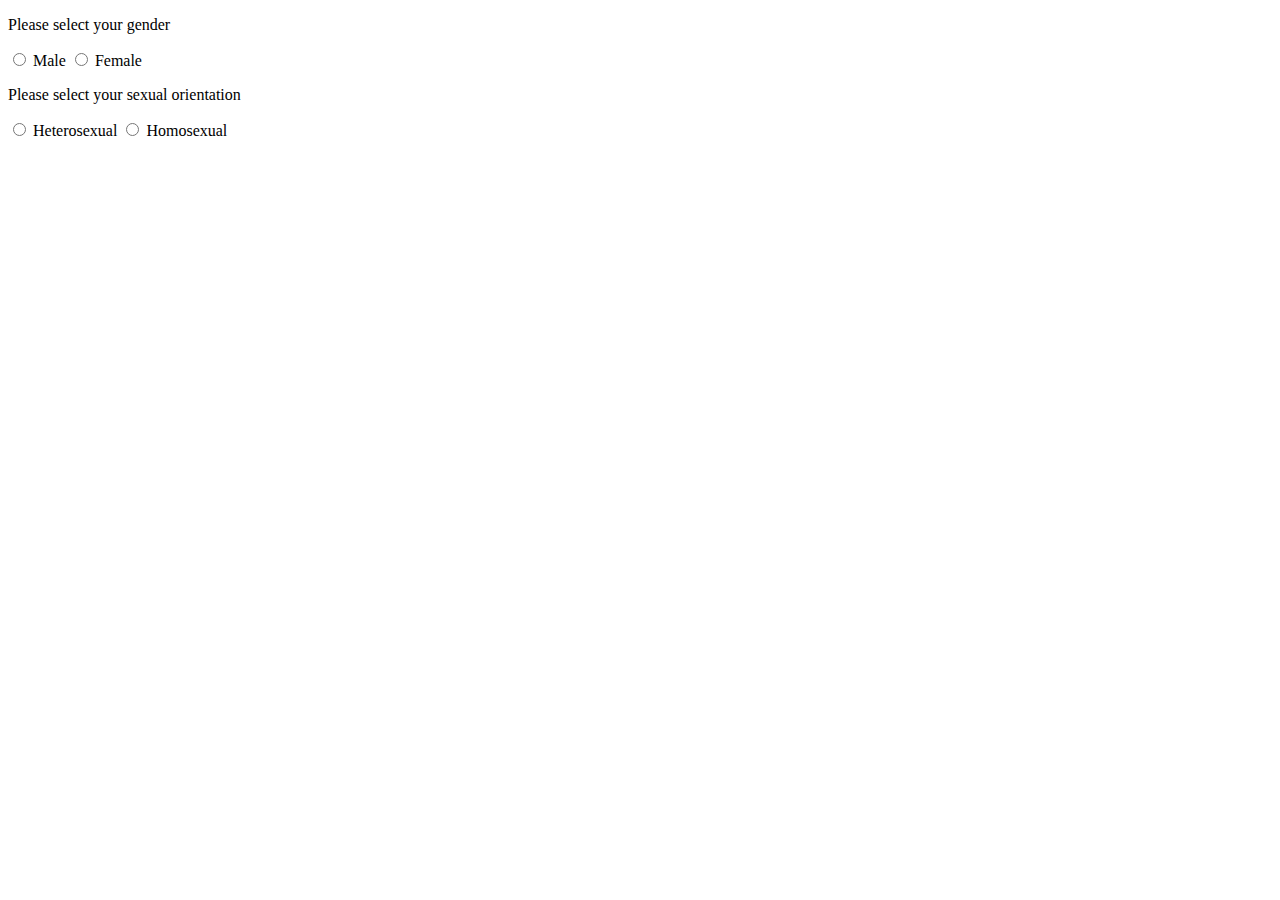
<file: exercises/03-Type-Radio/index.html>
<!DOCTYPE html>
<html>
	<head>
		<meta charset="utf-8" />
		<meta name="viewport" content="width=device-width" />
		<title>4Geeks Academy</title>
	</head>
	<body>
		<form>
			<p>Please select your gender</p>
			<input type="radio" id="male" name="gender" value="Male" />
			<label for="male">Male</label>
			<input type="radio" id="female" name="gender" value="female" />
			<label for="female">Female</label>
			<br />
			<p>Please select your sexual orientation</p>
			<input type="radio" id="heterosexual" name="sexual_orientation" value="Heterosexual" />
			<label for="heterosexual">Heterosexual</label>
			<input type="radio" id="homosexual" name="sexual_orientation" value="Homosexual" />
			<label for="homosexual">Homosexual</label>
		</form>
	</body>
</html>
</file>
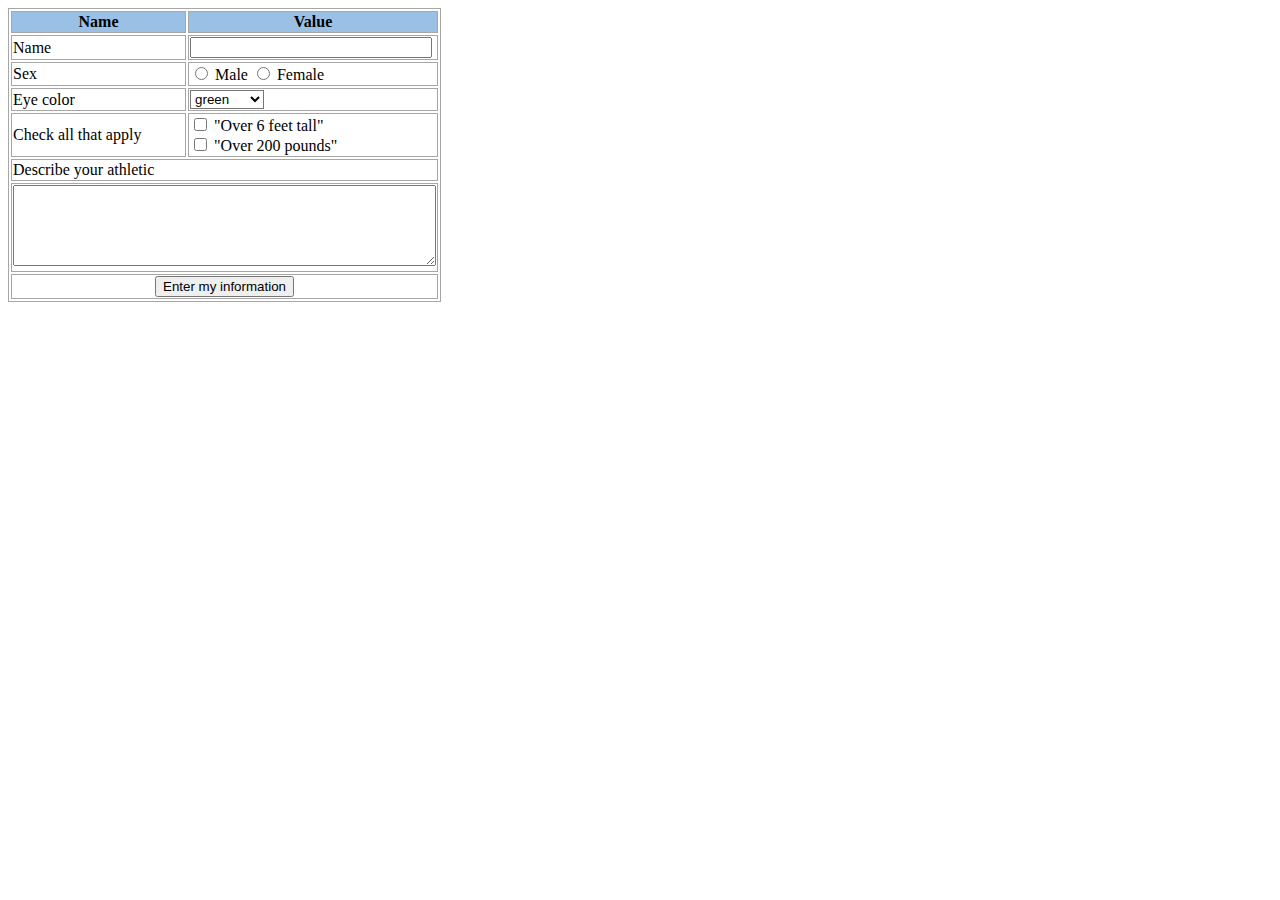
<file: exercises/04-Replicate-simple-form/index.html>
<!DOCTYPE html>
<html>
	<head>
		<meta charset="utf-8" />
		<meta name="viewport" content="width=device-width" />
		<title>4Geeks Academy</title>
		<style>
			div {
				width: 30%;
			}
			table,
			th,
			td {
				border: 1px solid #a6a6a6;
			}
			th {
				background-color: #9ac0e6;
			}
			select {
				background-color: white;
				width: 30%;
			}
			#button {
				margin: auto;
				display: block;
			}
			#text {
				width: 95%;
			}
		</style>
	</head>
	<body>
		<form>
			<div>
				<table>
					<tr>
						<th>Name</th>
						<th>Value</th>
					</tr>
					<tr>
						<td><label for="name">Name</label></td>
						<td><input id="text" type="text" /></td>
					</tr>
					<tr>
						<td><label for="sex">Sex</label></td>
						<td>
							<input type="radio" id="male" name="sex" value="Male" />
							<label for="male">Male</label>
							<input type="radio" id="female" name="sex" value="Female" />
							<label for="female">Female</label>
						</td>
					</tr>
					<tr>
						<td><label for="eye_color">Eye color</label></td>
						<td>
							<select name="eye_color">
								<option selected="selected" value="green">green</option>
								<option value="black">black</option>
								<option value="blue">blue</option>
							</select>
						</td>
					</tr>
					<tr>
						<td><label for="height_weight">Check all that apply</label></td>
						<td>
							<input type="checkbox" id="tall" name="tall" />
							<label for="tall">"Over 6 feet tall"</label><br />
							<input type="checkbox" id="fat" name="fat" />
							<label for="fat">"Over 200 pounds"</label>
						</td>
					</tr>
					<tr>
						<td colspan="2"><label for="ability">Describe your athletic</label></td>
					</tr>
					<tr>
						<td colspan="2"><textarea name="ability" id="ability" cols="50" rows="5"></textarea></td>
					</tr>
					<tr>
						<td colspan="2"><input id="button" type="submit" value="Enter my information" /></td>
					</tr>
				</table>
			</div>
		</form>
	</body>
</html>
</file>
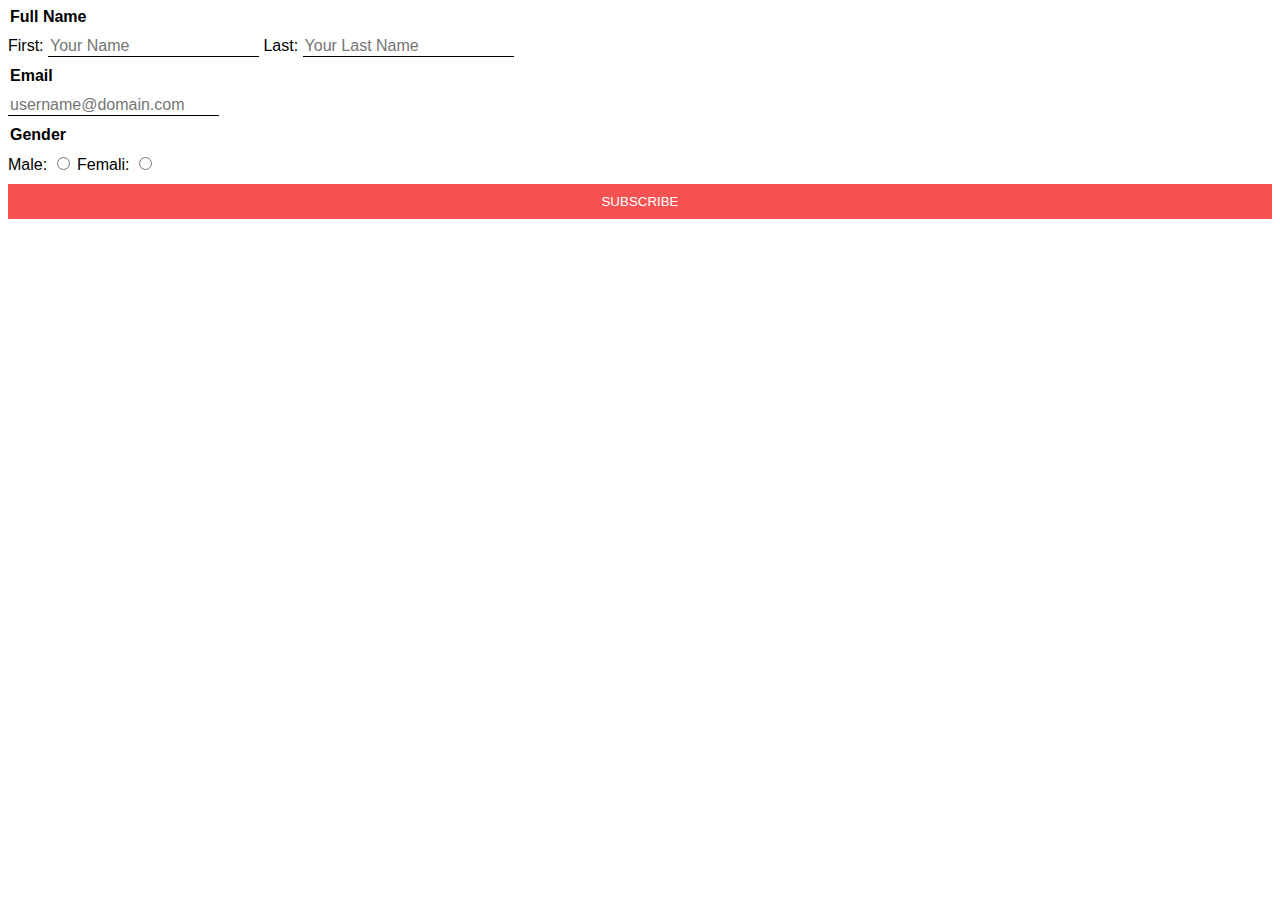
<file: exercises/06-fieldsets-labels-and-styles/index.html>
<!DOCTYPE html>
<html>
	<head>
		<meta charset="utf-8" />
		<meta name="viewport" content="width=device-width" />
		<title>4Geeks Academy</title>
		<link rel="stylesheet" href="style.css" />
	</head>
	<body>
		<form action="#" method="get" target="_parent">
			<fieldset>
				<legend>Full Name</legend>
				<label for="firstname">First:</label>
				<input type="Text" name="firstname" placeholder="Your Name" />
				<label for="lastname">Last:</label>
				<input type="Text" name="lastname" placeholder="Your Last Name" />
			</fieldset>
			<fieldset>
				<legend>Email</legend>
				<input type="Text" name="email" placeholder="username@domain.com" />
			</fieldset>
			<fieldset>
				<legend>Gender</legend>
				<label for="gender">Male:</label>
				<input type="radio" name="gender" value="male" />
				<label for="gender">Femali:</label>
				<input type="radio" name="gender" value="female" />
			</fieldset>
			<input type="submit" value="SUBSCRIBE" />
		</form>
	</body>
</html>
</file>
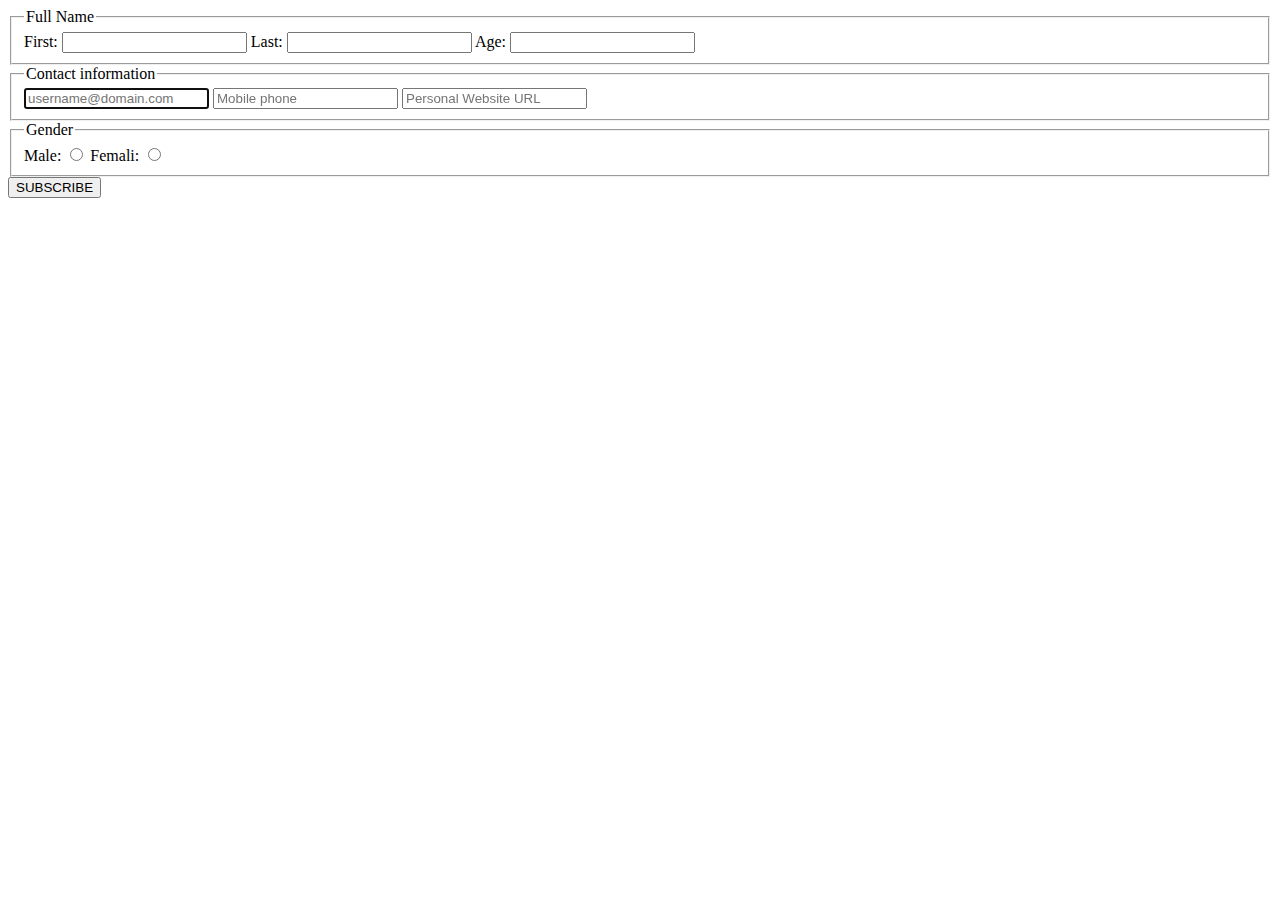
<file: exercises/07-HTML-five-forms/index.html>
<!DOCTYPE html>
<html>
	<head>
		<meta charset="utf-8" />
		<meta name="viewport" content="width=device-width" />
		<title>4Geeks Academy</title>
	</head>
	<body>
		<form action="#" method="get" target="_parent">
			<fieldset>
				<legend>Full Name</legend>
				<label for="firstname">First:</label>
				<input type="Text" name="firstname" />
				<label for="lastname">Last:</label>
				<input type="Text" name="lastname" />
				<label for="lastname">Age:</label>
				<input type="Text" name="age" />
			</fieldset>
			<fieldset>
				<legend>Contact information</legend>
				<input type="email" name="email" placeholder="username@domain.com" required autofocus />
				<input type="tel" name="phone" placeholder="Mobile phone" />
				<input type="url" name="website" placeholder="Personal Website URL" />
			</fieldset>
			<fieldset>
				<legend>Gender</legend>
				<label for="gender">Male:</label>
				<input type="radio" name="gender" value="male" />
				<label for="gender">Femali:</label>
				<input type="radio" name="gender" value="female" />
			</fieldset>
			<input type="submit" value="SUBSCRIBE" />
		</form>
	</body>
</html>
</file>
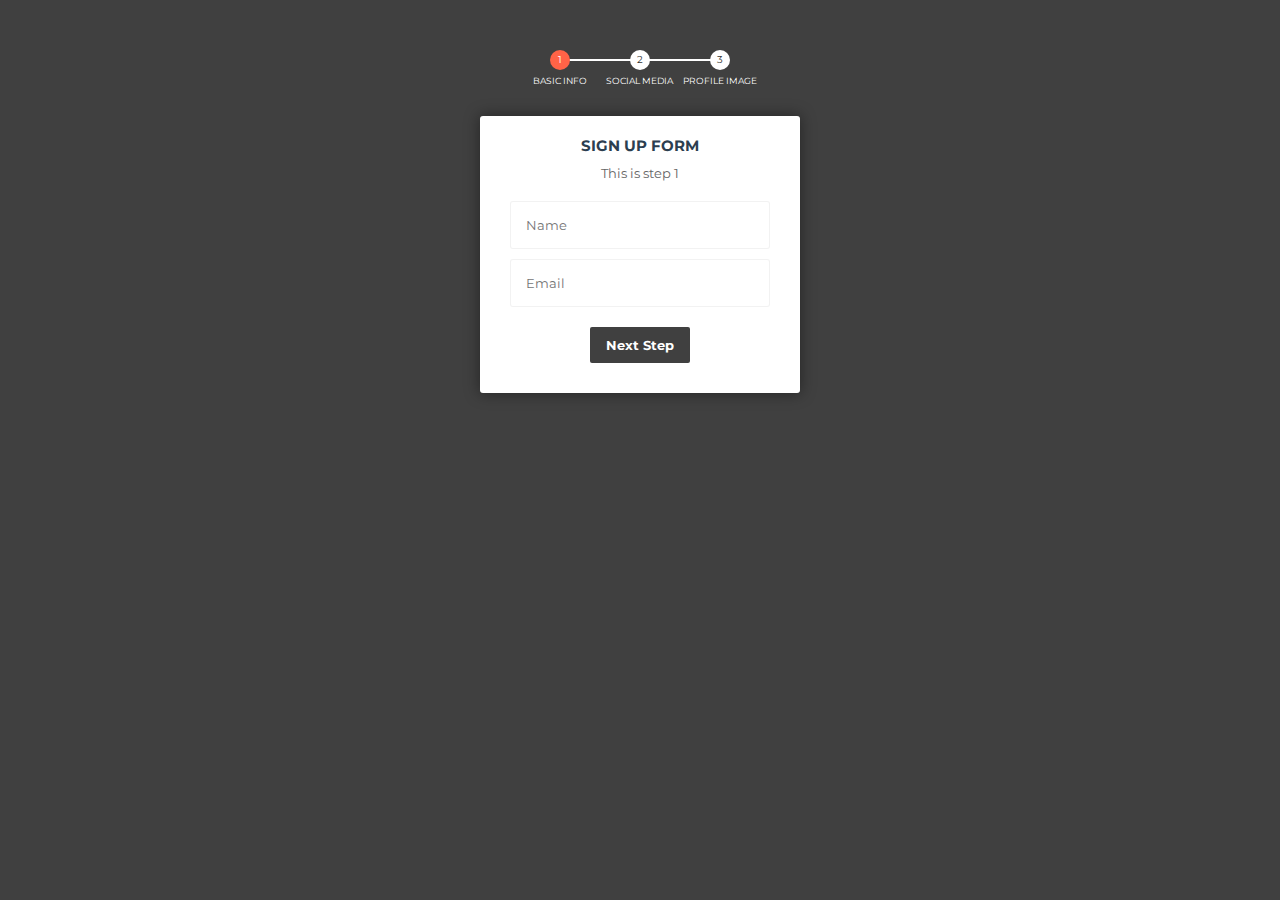
<file: exercises/08-Style-without-id-class/index.html>
<!DOCTYPE html>
<html>
	<head>
		<meta charset="utf-8" />
		<meta name="viewport" content="width=device-width" />
		<title>repl.it</title>
		<link rel="stylesheet" href="style.css" />
	</head>
	<body>
		<!-- multistep form -->
		<form class="msform" method="post">
			<!-- progressbar -->
			<ul class="progressbar">
				<li class="active">Basic Info</li>
				<li>Social Media</li>
				<li>Profile Image</li>
			</ul>
			<!-- fieldsets -->
			<fieldset data-check-id="1">
				<h2 class="fs-title">Sign Up Form</h2>
				<h3 class="fs-subtitle">This is step 1</h3>
				<input name="name" placeholder="Name" />
				<input type="email" name="email" placeholder="Email" />
				<input type="button" name="next" class="next action-button" value="Next Step" />
			</fieldset>
		</form>
	</body>
</html>
</file>
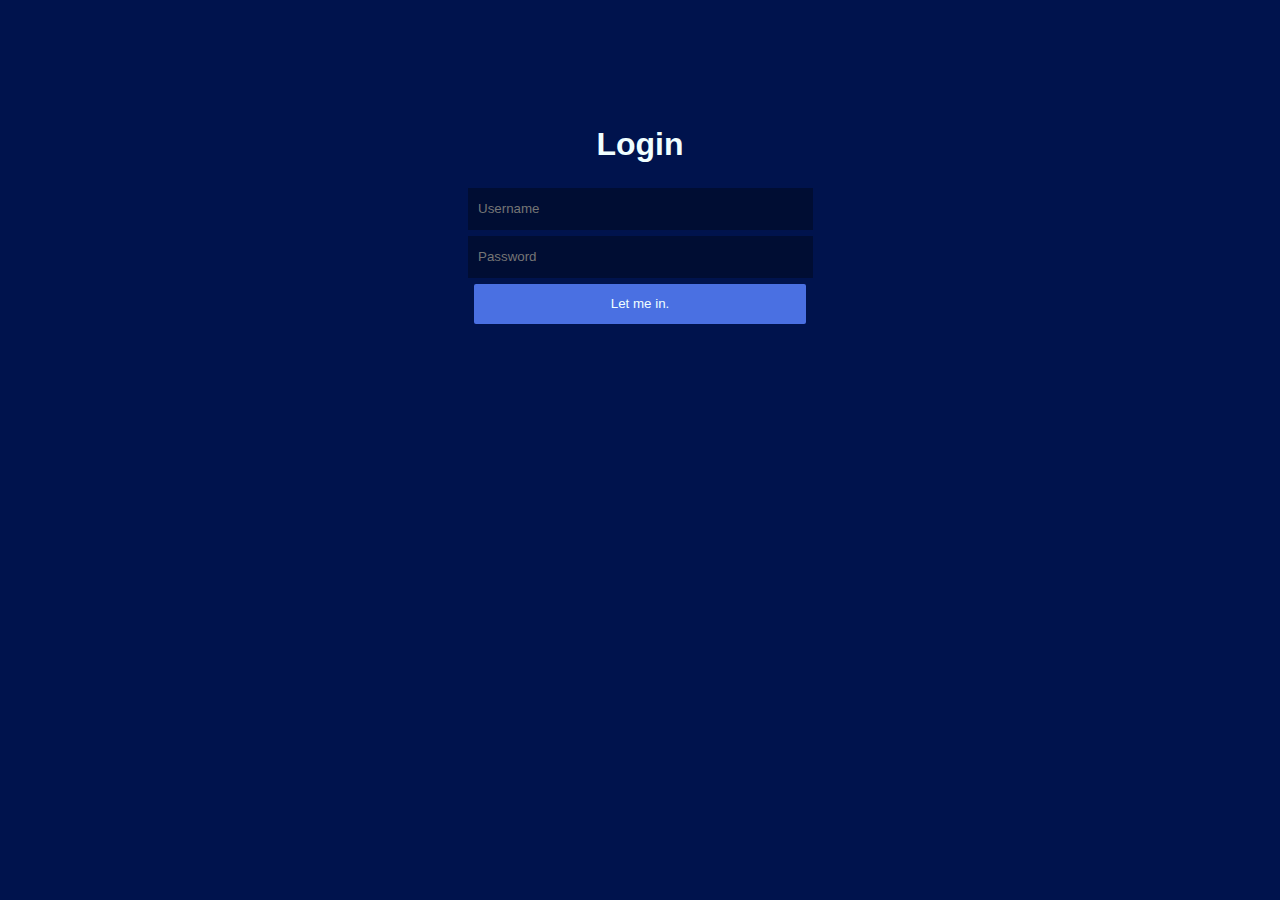
<file: exercises/09-Spectacular-login-form/index.html>
<!DOCTYPE html>
<html>
<head>
<meta charset="utf-8">
<meta name="viewport" content="width=device-width">
<title>repl.it</title>
<link rel="stylesheet" href="style.css">
</head>
<body>
<div class="login">
	<h1>Login</h1>
    <form method="post" action="#">
    	<input type="text" name="u" placeholder="Username" required="required" />
        <input type="password" name="p" placeholder="Password" required="required" />
        <button type="submit" class="btn btn-primary btn-block btn-large">Let me in.</button>
    </form>
</div>
</body>
</html>
</file>
<file: exercises/06-fieldsets-labels-and-styles/style.css>
body {
    font-family: "Lato", sans-serif;
}

fieldset {
    border: 0px;
    margin: 0%;
    padding: 10px 0px 10px 0px;
    font-weight: 800;
}

label {
    font-weight: 400;
}

input[type=text] {
    border: none;
    border-bottom: 1px solid black;
    font-size: 16px;
}

input[type=submit] {
  cursor: pointer;
  border: none;
  padding: 10px;
  background-color: #f65252;
  color: white;
  width: 100%;
}
</file>
<file: exercises/09-Spectacular-login-form/style.css>
body {
    background-color:  #00134d;
    font-family: 'Lucida Sans', 'Lucida Sans Regular', 'Lucida Grande', 'Lucida Sans Unicode', Geneva, Verdana, sans-serif;
    position: relative;
}

div {
    height: 200px;
    width: 350px;
    text-align: center;
    margin: auto;
    margin-top: 10%;
}

h1 {
    color: azure;
    text-align: center;
}
input, button{
    width: 95%;
    height: 40px;
    margin: 3px;
}

input {
    background-color: #000d33;
    border: transparent;
    padding-left: 10px;
}

button {
    background-color: #4a70e2;
    border: transparent;
    border-radius: 2px;
    color: azure;
}
</file>
<file: exercises/08-Style-without-id-class/style.css>
/*custom font*/
@import url(http://fonts.googleapis.com/css?family=Montserrat);

/*basic reset*/
* {margin: 0; padding: 0;}
body {
	background-color: rgb(64,64,64);
	font-family: montserrat, arial, verdana;
}
/*form styles*/
form {
	width: 400px;
	margin: 50px auto;
	text-align: center;
	position: relative;
}
form fieldset {
	background: white;
	border: 0 none;
	border-radius: 3px;
	box-shadow: 0 0 15px 1px rgba(0, 0, 0, 0.4);
	padding: 20px 30px;
	
	box-sizing: border-box;
	width: 80%;
	margin: 0 10%;
	
	/*stacking fieldsets above each other*/
	position: absolute;
}
/*inputs*/
form input {
	padding: 15px;
	border: 1px solid rgba(0,0,0, .05);
	border-radius: 3px;
	margin-bottom: 10px;
	width: 100%;
	box-sizing: border-box;
	font-family: montserrat;
	color: #2C3E50;
	font-size: 13px;
}
form input.error, form textarea.error{
	border-color: rgb(255,99,71);
}
/*buttons*/
form .action-button {
	width: 100px;
	background: rgb(64,64,64);
	font-weight: bold;
	color: white;
	border: 0 none;
	border-radius: 2px;
	cursor: pointer;
	padding: 10px 5px;
	margin: 10px 5px;
	transition: all .4s;
}
form .action-button:hover, form .action-button:focus {
	box-shadow: 0 0 0 2px white, 0 0 0 3px rgb(255,99,71);
	background-color: rgb(255,99,71);
}
/*headings*/
fieldset h2 {
	font-size: 15px;
	text-transform: uppercase;
	color: #2C3E50;
	margin-bottom: 10px;
}
fieldset h3 {
	font-weight: normal;
	font-size: 13px;
	color: #666;
	margin-bottom: 20px;
}
/*progressbar*/
form ul {
	overflow: hidden;
	/*CSS counters to number the steps*/
	counter-reset: step;
	width: 60%;
	margin: 0 auto 30px;
}
ul li {
	list-style-type: none;
	color: white;
	text-transform: uppercase;
	font-size: 9px;
	width: 33.33%;
	float: left;
	position: relative;
}
ul li:before {
	content: counter(step);
	counter-increment: step;
	width: 20px;
	line-height: 20px;
	display: block;
	font-size: 10px;
	color: #333;
	background: white;
	border-radius: 50%;
	margin: 0 auto 5px auto;
}
/*progressbar connectors*/
ul li:after {
	content: '';
	width: 100%;
	height: 2px;
	background: white;
	position: absolute;
	left: -50%;
	top: 9px;
	z-index: -1; /*put it behind the numbers*/
}
ul li:first-child:after {
	/*connector not needed before the first step*/
	content: none; 
}
/*marking active/completed steps green*/
/*The number of the step and the connector before it = green*/
ul li.active:before,  ul li.active:after{
	background: rgb(255,99,71);
	color: white;
}
</file>
